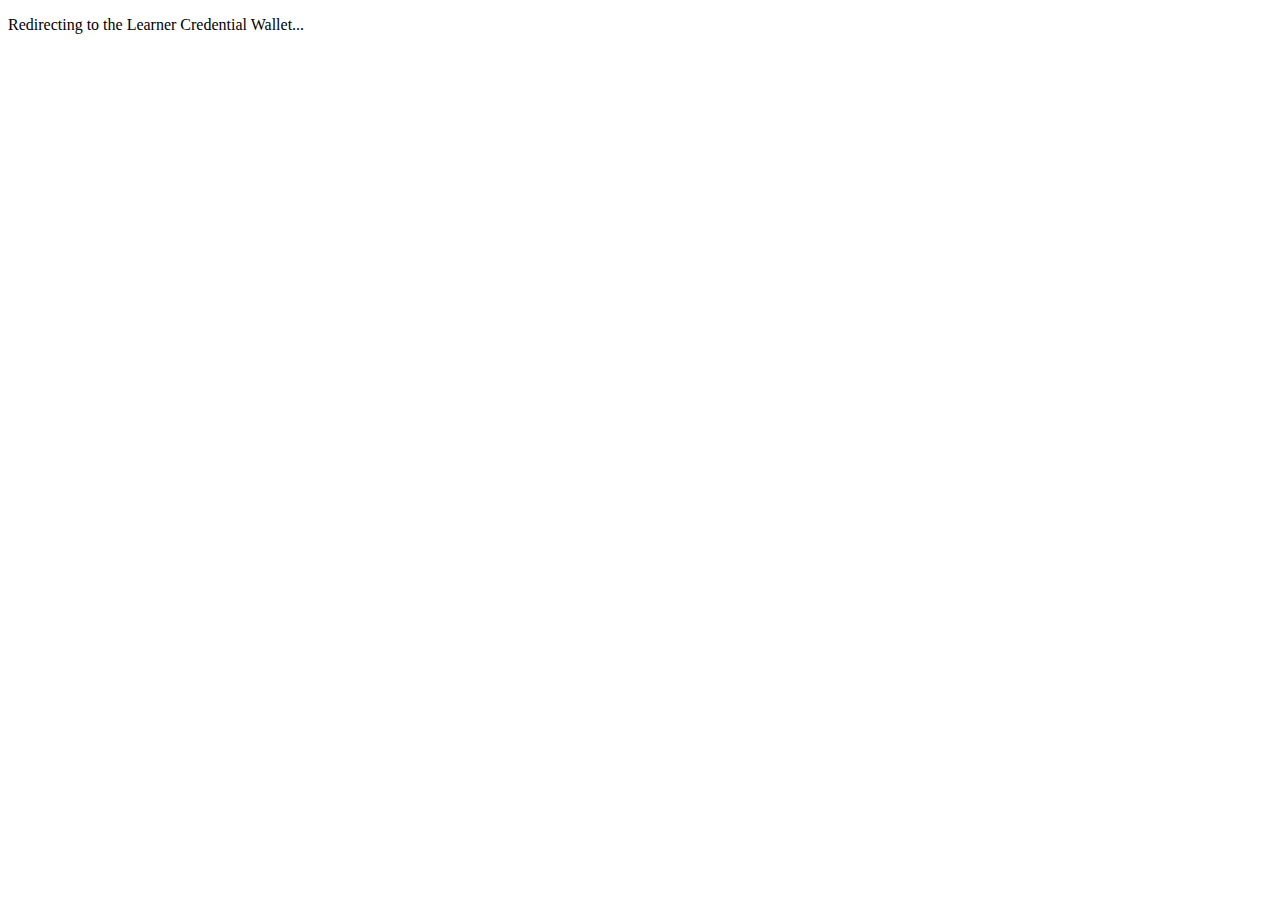
<file: mobile/index.html>
<!DOCTYPE html>
<html lang="en">
  <head>
    <script src="./open-wallet.js"></script>
  </head>
  <body>
    <p>Redirecting to the Learner Credential Wallet...</p>
    <script>
      console.log('Redirecting to wallet...');
      openWallet();
    </script>
  </body>
</html>
</file>
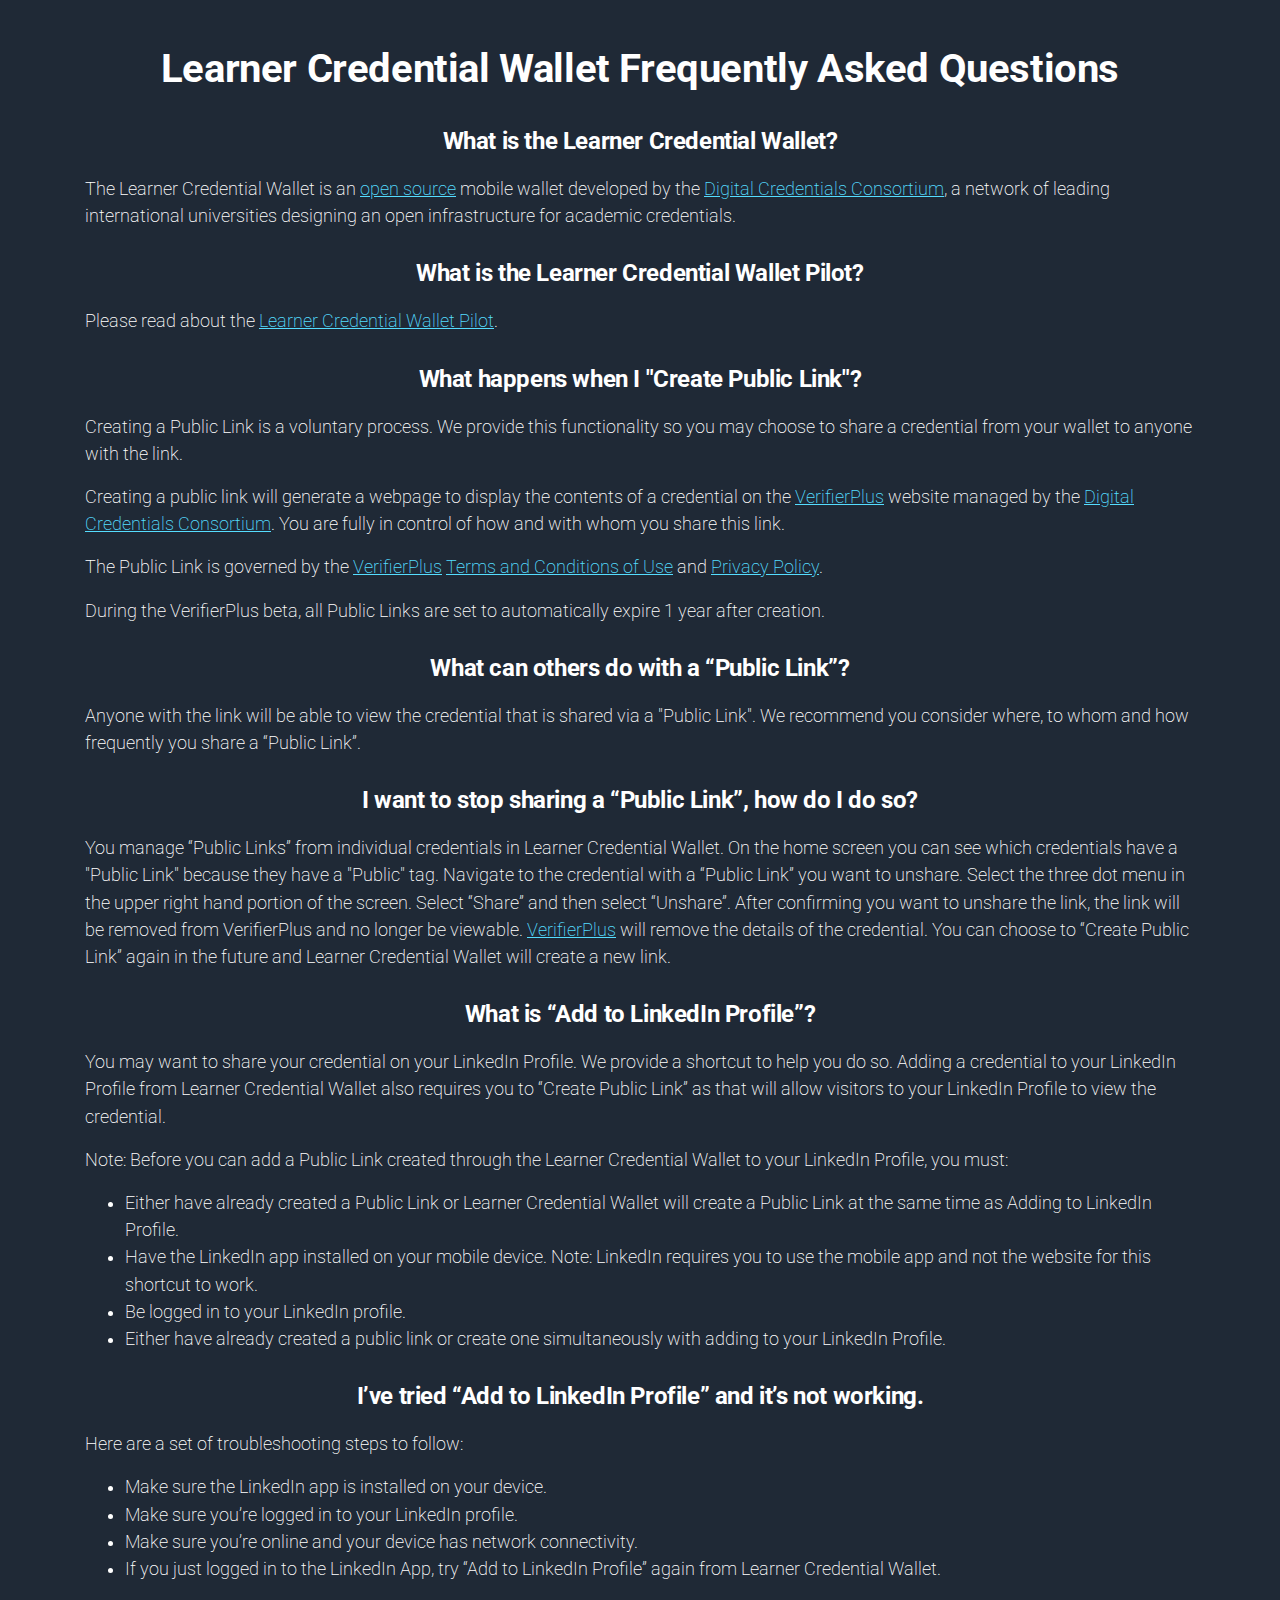
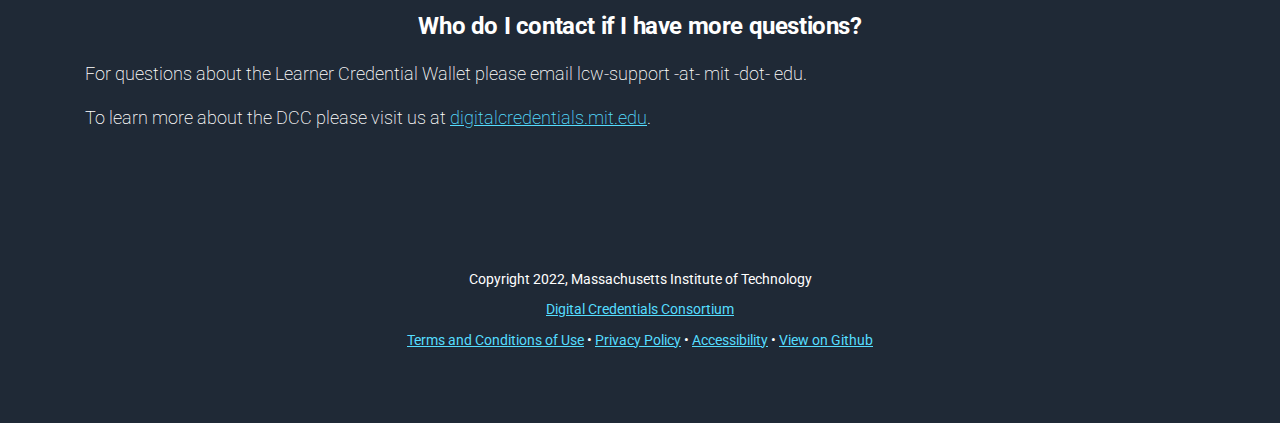
<file: faq.html>
<!DOCTYPE html>
<html lang="en">
<head>
    <meta charset="utf-8">
    <meta name="viewport" content="width=device-width, initial-scale=1, shrink-to-fit=no">
    
    <!-- SEO Meta Tags -->
    <meta name="description" content="Learner Credential Wallet Frequently Asked Questions">
    <meta name="author" content="MIT">

    <!-- OG Meta Tags to improve the way the post looks when you share the page on Facebook, Twitter, LinkedIn -->
	<meta property="og:site_name" content="Learner Credential Wallet" /> <!-- website name -->
	<meta property="og:site" content="lcw.app" /> <!-- website link -->
	<meta property="og:title" content="Learner Credential Wallet FAQ"/> <!-- title shown in the actual shared post -->
	<meta property="og:description" content="Learner Credential Wallet Frequently Asked Questions" /> <!-- description shown in the actual shared post -->
	<meta property="og:image" content="" /> <!-- image link, make sure it's jpg -->
	<meta property="og:url" content="" /> <!-- where do you want your post to link to -->
	<meta name="twitter:card" content="summary_large_image"> <!-- to have large image post format in Twitter -->

    <!-- Webpage Title -->
    <title>Learner Credential Wallet Frequently Asked Questions (FAQ)</title>
    
    <!-- Styles -->
    <link rel="preconnect" href="https://fonts.googleapis.com"> 
    <link rel="preconnect" href="https://fonts.gstatic.com" crossorigin> 
    <link href="https://fonts.googleapis.com/css2?family=Roboto&family=Rubik:wght@700&display=swap" rel="stylesheet">
    <link href="css/bootstrap.css" rel="stylesheet">
	<link href="css/styles.css" rel="stylesheet">
	
	<!-- Favicon  -->
    <link rel="icon" href="images/cropped-fav-dc-b-32x32.png" sizes="32x32" />
    <link rel="icon" href="images/cropped-fav-dc-b-192x192.png" sizes="192x192" />
</head>
<body data-spy="scroll" data-target=".fixed-top">
    
    <!-- Learner Credential Wallet Frequently Asked Questions content-->
    <header id="Learner Credential Wallet" class="eduwallet">
      <div class="container mt-5">
	      <div class="text-container text-center">
			    <h1 class="pb-2">Learner Credential Wallet Frequently Asked Questions</h1>
					
			    <h2 class="mt-4 mb-3"><a name="lcw" />What is the Learner Credential Wallet?</h2>
			    <p class="p-small">The Learner Credential Wallet is an <a href="https://github.com/digitalcredentials/learner-credential-wallet">open source</a> mobile wallet developed by the <a href="https://digitalcredentials.mit.edu">Digital Credentials Consortium</a>, a network of leading international universities designing an open infrastructure for academic credentials.</p>
			    
			    <h2 class="mt-4 mb-3"><a name="lcw-pilot" />What is the Learner Credential Wallet Pilot?</h2>
			    <p class="p-small">Please read about the <a href="pilot.html">Learner Credential Wallet Pilot</a>.</p>
			    
			    <h2 class="mt-4 mb-3"><a name="public-link" />What happens when I "Create Public Link"?</h2>
					<p class="p-small">Creating a Public Link is a voluntary process. We provide this functionality so you may choose to share a credential from your wallet to anyone with the link.</p>
					<p class="p-small">Creating a public link will generate a webpage to display the contents of a credential on the <a href="https://verifierplus.org/">VerifierPlus</a> website managed by the <a href="https://digitalcredentials.mit.edu/">Digital Credentials Consortium</a>. You are fully in control of how and with whom you share this link.</p>
					<p class="p-small">The Public Link is governed by the <a href="https://verifierplus.org/">VerifierPlus</a> <a href="https://verifierplus.org/terms">Terms and Conditions of Use</a> and <a href="https://verifierplus.org/privacy">Privacy Policy</a>.</p>
					<p class="p-small">During the VerifierPlus beta, all Public Links are set to automatically expire 1 year after creation.</p>

					<h2 class="mt-4 mb-3"><a name="public-link-more" />What can others do with a “Public Link”?</h2>
					<p class="p-small">Anyone with the link will be able to view the credential that is shared via a "Public Link". We recommend you consider where, to whom and how frequently you share a “Public Link”.</p>

					<h2 class="mt-4 mb-3"><a name="public-link-unshare" /><a name="unsharepubliclink">I want to stop sharing a “Public Link”, how do I do so?</h2>
					<p class="p-small">You manage “Public Links” from individual credentials in Learner Credential Wallet. On the home screen you can see which credentials have a "Public Link" because they have a "Public" tag. Navigate to the credential with a “Public Link” you want to unshare. Select the three dot menu in the upper right hand portion of the screen. Select “Share” and then select “Unshare”. After confirming you want to unshare the link, the link will be removed from VerifierPlus and no longer be viewable. <a href="https://verifierplus.org/">VerifierPlus</a> will remove the details of the credential. You can choose to “Create Public Link” again in the future and Learner Credential Wallet will create a new link.</p>
					
					<h2 class="mt-4 mb-3"><a name="add-to-linkedin" />What is “Add to LinkedIn Profile”?</h2>
					<p class="p-small">You may want to share your credential on your LinkedIn Profile. We provide a shortcut to help you do so. Adding a credential to your LinkedIn Profile from Learner Credential Wallet also requires you to “Create Public Link” as that will allow visitors to your LinkedIn Profile to view the credential.</p>

					<p class="p-small">Note: Before you can add a Public Link created through the Learner Credential Wallet to your LinkedIn Profile, you must:
						<ul>
							<li class="p-small" align="left">Either have already created a Public Link or Learner Credential Wallet will create a Public Link at the same time as Adding to LinkedIn Profile.</li>
							<li class="p-small" align="left">Have the LinkedIn app installed on your mobile device. Note: LinkedIn requires you to use the mobile app and not the website for this shortcut to work.</li>
							<li class="p-small" align="left">Be logged in to your LinkedIn profile.</li>
							<li class="p-small" align="left">Either have already created a public link or create one simultaneously with adding to your LinkedIn Profile.</li>
						</ul>
						</p>

					<h2 class="mt-4 mb-3"><a name="add-to-linkedin-not-working" />I’ve tried “Add to LinkedIn Profile” and it’s not working.</h2>
					<p class="p-small">Here are a set of troubleshooting steps to follow:
						<ul>
							<li class="p-small" align="left">Make sure the LinkedIn app is installed on your device.</li>
							<li class="p-small" align="left">Make sure you’re logged in to your LinkedIn profile.</li>
							<li class="p-small" align="left">Make sure you’re online and your device has network connectivity.</li>
							<li class="p-small" align="left">If you just logged in to the LinkedIn App, try “Add to LinkedIn Profile” again from Learner Credential Wallet.</li>
					</ul>
					</p>
		  
				<h2 class="mt-4 mb-3">Who do I contact if I have more questions?</h2>
				<p class="p-small">For questions about the Learner Credential Wallet please email lcw-support -at- mit -dot- edu.</p>
	
				<p class="p-small">To learn more about the DCC please visit us at <a href="https://digitalcredentials.mit.edu">digitalcredentials.mit.edu</a>.</p>

			</div> <!-- end of text-container -->

                    <!-- Page Footer -->
                    <footer>
                      <p class="footer-text text-center">
                          Copyright 2022, Massachusetts Institute of Technology</p>
                      <p class="footer-text text-center">
				<a href="https://digitalcredentials.mit.edu/">Digital Credentials Consortium</a></p>
                        <p class="footer-text text-center">
				<a href="terms.html">Terms and Conditions of Use</a> • <a href="privacy.html">Privacy Policy</a> • <a href="https://accessibility.mit.edu/">Accessibility</a> • <a href="https://github.com/digitalcredentials/learner-credential-wallet">View on Github</a></p></footer> <!-- end of page footer -->
        </div> <!-- end of container -->
    </header> <!-- end of header -->
    <!-- end of header -->

    <!-- Scripts -->
    <script src="js/jquery.min.js"></script> <!-- jQuery for Bootstrap's JavaScript plugins -->
    <script src="js/bootstrap.min.js"></script> <!-- Bootstrap framework -->
</body>
</html>
</file>
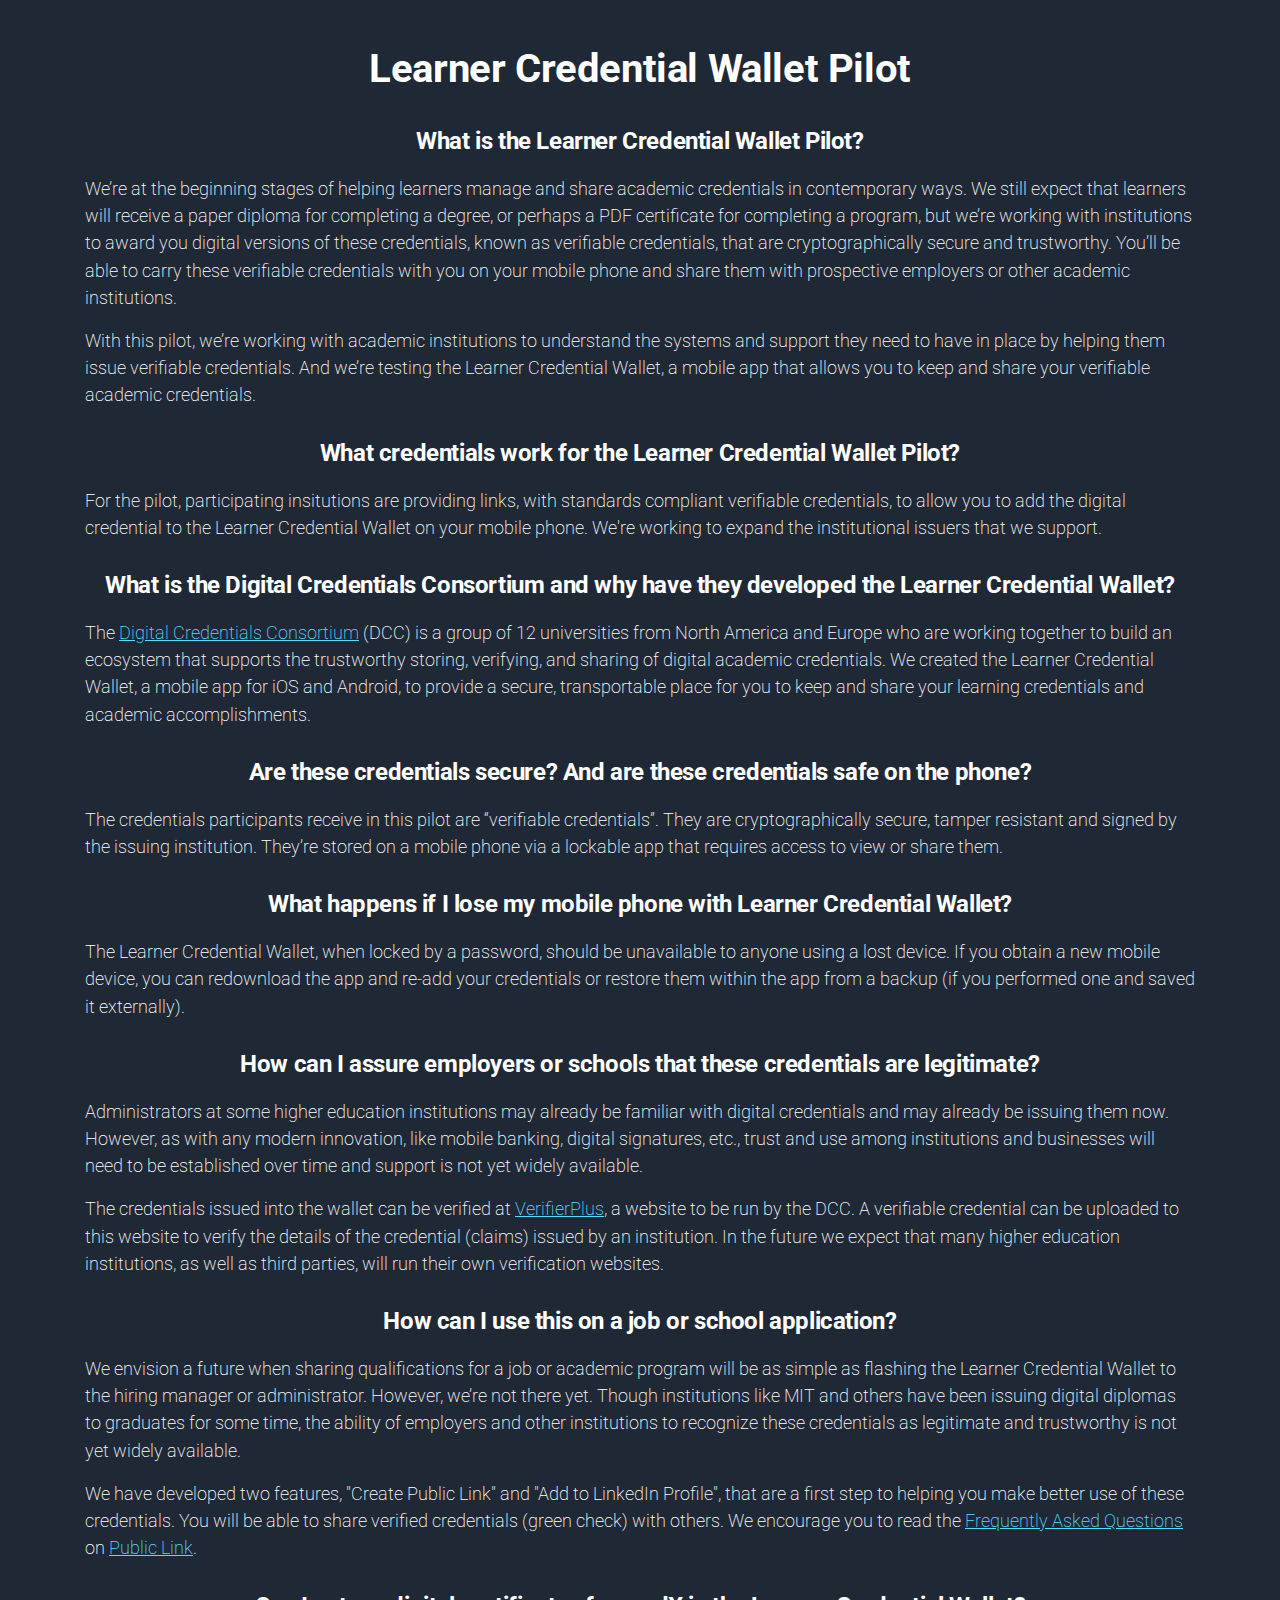
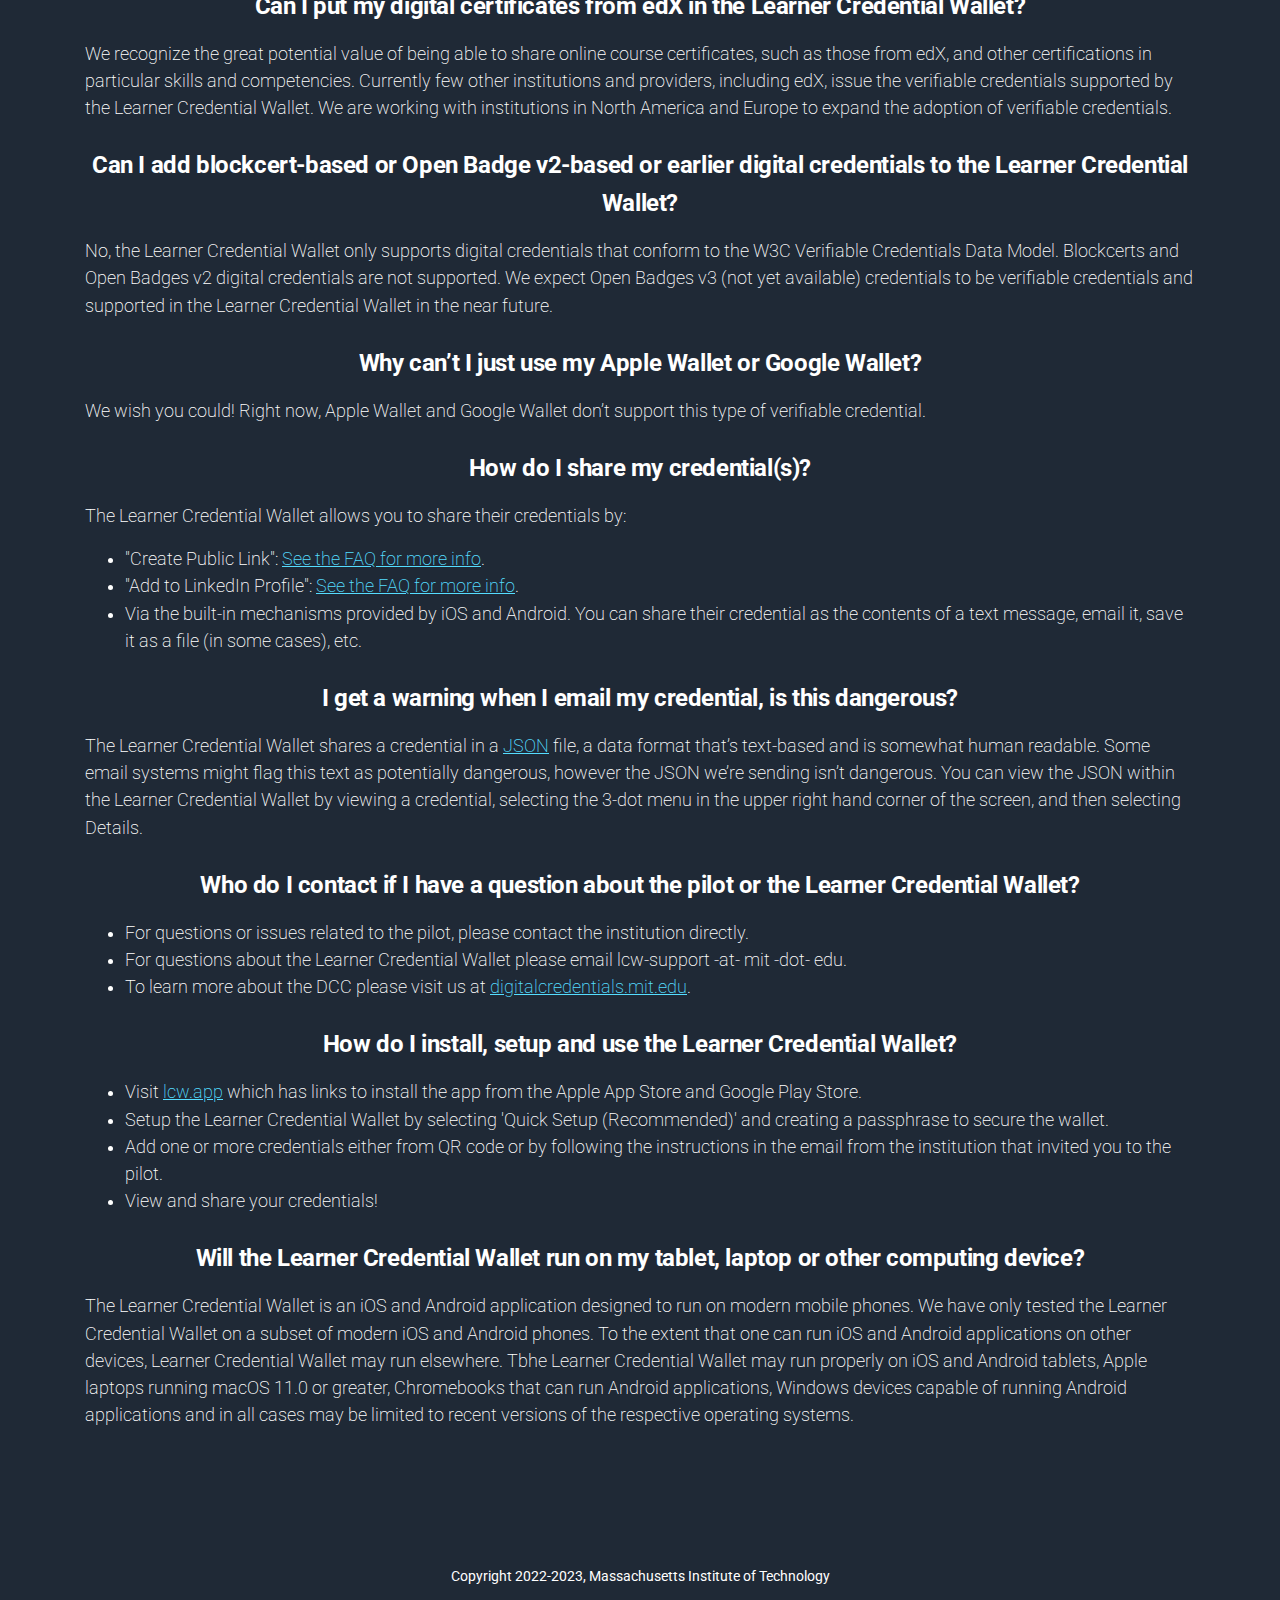
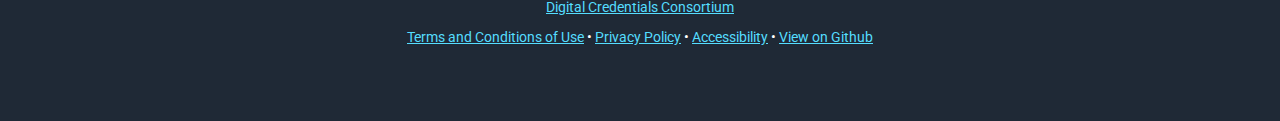
<file: pilot.html>
<!DOCTYPE html>
<html lang="en">
<head>
    <meta charset="utf-8">
    <meta name="viewport" content="width=device-width, initial-scale=1, shrink-to-fit=no">
    
    <!-- SEO Meta Tags -->
    <meta name="description" content="Learner Credential Wallet Pilot">
    <meta name="author" content="MIT">

    <!-- OG Meta Tags to improve the way the post looks when you share the page on Facebook, Twitter, LinkedIn -->
    <meta property="og:site_name" content="Learner Credential Wallet" /> <!-- website name -->
    <meta property="og:site" content="lcw.app" /> <!-- website link -->
    <meta property="og:title" content="Learner Credential Wallet Pilot"/> <!-- title shown in the actual shared post -->
    <meta property="og:description" content="Learner Credential Wallet Pilot" /> <!-- description shown in the actual shared post -->
    <meta property="og:image" content="" /> <!-- image link, make sure it's jpg -->
    <meta property="og:url" content="" /> <!-- where do you want your post to link to -->
    <meta name="twitter:card" content="summary_large_image"> <!-- to have large image post format in Twitter -->

    <!-- Webpage Title -->
    <title>Learner Credential Wallet Pilot</title>
    
    <!-- Favicon -->
    <link rel="icon" type="image/png" sizes="32x32" href="/images/favicon-32x32.png">
    <link rel="icon" type="image/png" sizes="96x96" href="/images/favicon-96x96.png">
    <link rel="icon" type="image/png" sizes="16x16" href="/images/favicon-16x16.png">
    
    <!-- Styles -->
    <link rel="preconnect" href="https://fonts.googleapis.com"> 
    <link rel="preconnect" href="https://fonts.gstatic.com" crossorigin> 
    <link href="https://fonts.googleapis.com/css2?family=Roboto&family=Rubik:wght@700&display=swap" rel="stylesheet">
    <link href="css/bootstrap.css" rel="stylesheet">
    <link href="css/styles.css" rel="stylesheet">
</head>
</head>
<body data-spy="scroll" data-target=".fixed-top">
    
    <!-- Learner Credential Wallet Pilot content-->
    <header id="Learner Credential Wallet" class="eduwallet">
        <div class="container mt-5">
                    <div class="text-container text-center">
                      <h1 class="pb-2">Learner Credential Wallet Pilot</h1>
                      <h2 class="mt-4 mb-3">What is the Learner Credential Wallet Pilot?</h2>
                      <p class="p-small">We’re at the beginning stages of helping learners manage and share  academic credentials in contemporary ways. We still expect that learners will receive a paper diploma for completing a degree, or perhaps a PDF certificate for completing a program, but we’re working with institutions to award you digital versions of these credentials, known as verifiable credentials, that are cryptographically secure and trustworthy. You’ll be able to carry these verifiable credentials with you on your mobile phone and share them with prospective employers or other academic institutions.</p>
                      <p class="p-small">With this pilot, we’re working with academic institutions to understand the systems and support they need to have in place by helping them issue verifiable credentials. And we’re testing the Learner Credential Wallet, a mobile app that allows you to keep and share your verifiable academic credentials.</p>

                      <h2 class="mt-4 mb-3">What credentials work for the Learner Credential Wallet Pilot?</h2>
                      <p class="p-small">For the pilot, participating insitutions are providing links, with standards compliant verifiable credentials, to allow you to add the digital credential to the Learner Credential Wallet on your mobile phone. We're working to expand the institutional issuers that we support.</p>
                    
                      <h2 class="mt-4 mb-3">What is the Digital Credentials Consortium and why have they developed the Learner Credential Wallet?</h2>
                      <p class="p-small">The <a href="https://digitalcredentials.mit.edu">Digital Credentials Consortium</a> (DCC) is a group of 12 universities from North America and Europe who are working together to build an ecosystem that supports the trustworthy storing, verifying, and sharing of digital academic credentials. We created the Learner Credential Wallet, a mobile app for iOS and Android, to provide a secure, transportable place for you to keep and share your learning credentials and academic accomplishments.</p>

                      <h2 class="mt-4 mb-3">Are these credentials secure? And are these credentials safe on the phone?</h2>
                      <p class="p-small">The credentials participants receive in this pilot are “verifiable credentials”. They are cryptographically secure, tamper resistant and signed by the issuing institution. They’re stored on a mobile phone via a lockable app that requires access to view or share them.</p>

                      <h2 class="mt-4 mb-3">What happens if I lose my mobile phone with Learner Credential Wallet?</h2>
                      <p class="p-small">The Learner Credential Wallet, when locked by a password, should be unavailable to anyone using a lost device. If you obtain a new mobile device, you can redownload the app and re-add your credentials or restore them within the app from a backup (if you performed one and saved it externally).</p>

                      <h2 class="mt-4 mb-3">How can I assure employers or schools that these credentials are legitimate?</h2>
                      <p class="p-small">Administrators at some higher education institutions may already be familiar with digital credentials and may already be issuing them now. However, as with any modern innovation, like mobile banking, digital signatures, etc., trust and use among institutions and businesses will need to be established over time and support is not yet widely available.</p>
                      <p class="p-small">The credentials issued into the wallet can be verified at <a href="https://verifierplus.org/">VerifierPlus</a>, a website to be run by the DCC. A verifiable credential can be uploaded to this website to verify the details of the credential (claims) issued by an institution. In the future we expect that many higher education institutions, as well as third parties, will run their own verification websites.</p>

                      <h2 class="mt-4 mb-3">How can I use this on a job or school application?</h2>
                      <p class="p-small">We envision a future when sharing qualifications for a job or academic program will be as simple as flashing the Learner Credential Wallet to the hiring manager or administrator. However, we’re not there yet. Though institutions like MIT and others have been issuing digital diplomas to graduates for some time, the ability of employers and other institutions to recognize these credentials as legitimate and trustworthy is not yet widely available.</p>
                      <p class="p-small">We have developed two features, "Create Public Link" and "Add to LinkedIn Profile", that are a first step to helping you make better use of these credentials. You will be able to share verified credentials (green check) with others. We encourage you to read the <a href="faq.html">Frequently Asked Questions</a> on <a href="faq.html#public-link">Public Link</a>.

                      <h2 class="mt-4 mb-3">Can I put my digital certificates from edX in the Learner Credential Wallet?</h2>
                      <p class="p-small">We recognize the great potential value of being able to share online course certificates, such as those from edX, and other certifications in particular skills and competencies. Currently few other institutions and providers, including edX, issue the verifiable credentials supported by the Learner Credential Wallet. We are working with institutions in North America and Europe to expand the adoption of verifiable credentials.</p>

                      <h2 class="mt-4 mb-3">Can I add blockcert-based or Open Badge v2-based or earlier digital credentials to the Learner Credential Wallet?</h2>
                      <p class="p-small">No, the Learner Credential Wallet only supports digital credentials that conform to the W3C Verifiable Credentials Data Model. Blockcerts and Open Badges v2 digital credentials are not supported. We expect Open Badges v3 (not yet available) credentials to be verifiable credentials and supported in the Learner Credential Wallet in the near future.</p>

                      <h2 class="mt-4 mb-3">Why can’t I just use my Apple Wallet or Google Wallet?</h2>
                      <p class="p-small">We wish you could! Right now, Apple Wallet and Google Wallet don’t support this type of verifiable credential.</p>

                      <h2 class="mt-4 mb-3">How do I share my credential(s)?</h2>
                      <p class="p-small">The Learner Credential Wallet allows you to share their credentials by:</p>
			    <ul>
				    <li class="p-small" align="left">"Create Public Link": <a href="faq.html#public-link">See the FAQ for more info</a>.
				    <li class="p-small" align="left">"Add to LinkedIn Profile": <a href="faq.html#add-to-linkedin">See the FAQ for more info</a>.
				    <li class="p-small" align="left">Via the built-in mechanisms provided by iOS and Android. You can share their credential as the contents of a text message, email it, save it as a file (in some cases), etc.</p>
			    </ul>

                      <h2 class="mt-4 mb-3">I get a warning when I email my credential, is this dangerous?</h2>
                      <p class="p-small">The Learner Credential Wallet shares a credential in a <a href="https://en.wikipedia.org/wiki/JSON">JSON</a> file, a data format that’s text-based and is somewhat human readable. Some email systems might flag this text as potentially dangerous, however the JSON we’re sending isn’t dangerous. You can view the JSON within the Learner Credential Wallet by viewing a credential, selecting the 3-dot menu in the upper right hand corner of the screen, and then selecting Details.</p>

                      <h2 class="mt-4 mb-3">Who do I contact if I have a question about the pilot or the Learner Credential Wallet?</h2>
			    <ul>
				    <li class="p-small" align="left">For questions or issues related to the pilot, please contact the institution directly.</li>
				    <li class="p-small" align="left">For questions about the Learner Credential Wallet please email lcw-support -at- mit -dot- edu.</li>
				    <li class="p-small" align="left">To learn more about the DCC please visit us at <a href="https://digitalcredentials.mit.edu">digitalcredentials.mit.edu</a>.</li>
			    </ul>

                      <h2 class="mt-4 mb-3">How do I install, setup and use the Learner Credential Wallet?</h2>
			    <ul>
				    <li class="p-small" align="left">Visit <a href="https://lcw.app">lcw.app</a> which has links to install the app from the Apple App Store and Google Play Store.</li>
				    <li class="p-small" align="left">Setup the Learner Credential Wallet by selecting 'Quick Setup (Recommended)' and creating a passphrase to secure the wallet.</li>
				    <li class="p-small" align="left">Add one or more credentials either from QR code or by following the instructions in the email from the institution that invited you to the pilot.</li>
				    <li class="p-small" align="left">View and share your credentials!</li>
			    </ul>
                      <h2 class="mt-4 mb-3">Will the Learner Credential Wallet run on my tablet, laptop or other computing device?</h2>
                      <p class="p-small">The Learner Credential Wallet is an iOS and Android application designed to run on modern mobile phones. We have only tested the Learner Credential Wallet on a subset of modern iOS and Android phones. To the extent that one can run iOS and Android applications on other devices, Learner Credential Wallet may run elsewhere. Tbhe Learner Credential Wallet may run properly on iOS and Android tablets, Apple laptops running macOS 11.0 or greater, Chromebooks that can run Android applications, Windows devices capable of running Android applications and in all cases may be limited to recent versions of the respective operating systems.</p>
                    </div> <!-- end of text-container -->

                    <!-- Page Footer -->
                    <footer>
                      <p class="footer-text text-center">
                          Copyright 2022-2023, Massachusetts Institute of Technology</p>
                      <p class="footer-text text-center">
				<a href="https://digitalcredentials.mit.edu/">Digital Credentials Consortium</a></p>
                        <p class="footer-text text-center">
				<a href="terms.html">Terms and Conditions of Use</a> • <a href="privacy.html">Privacy Policy</a> • <a href="https://accessibility.mit.edu/">Accessibility</a> • <a href="https://github.com/digitalcredentials/learner-credential-wallet">View on Github</a></p></footer> <!-- end of page footer -->
        </div> <!-- end of container -->
    </header> <!-- end of header -->
    <!-- end of header -->

    <!-- Scripts -->
    <script src="js/jquery.min.js"></script> <!-- jQuery for Bootstrap's JavaScript plugins -->
    <script src="js/bootstrap.min.js"></script> <!-- Bootstrap framework -->
</body>
</html>
</file>
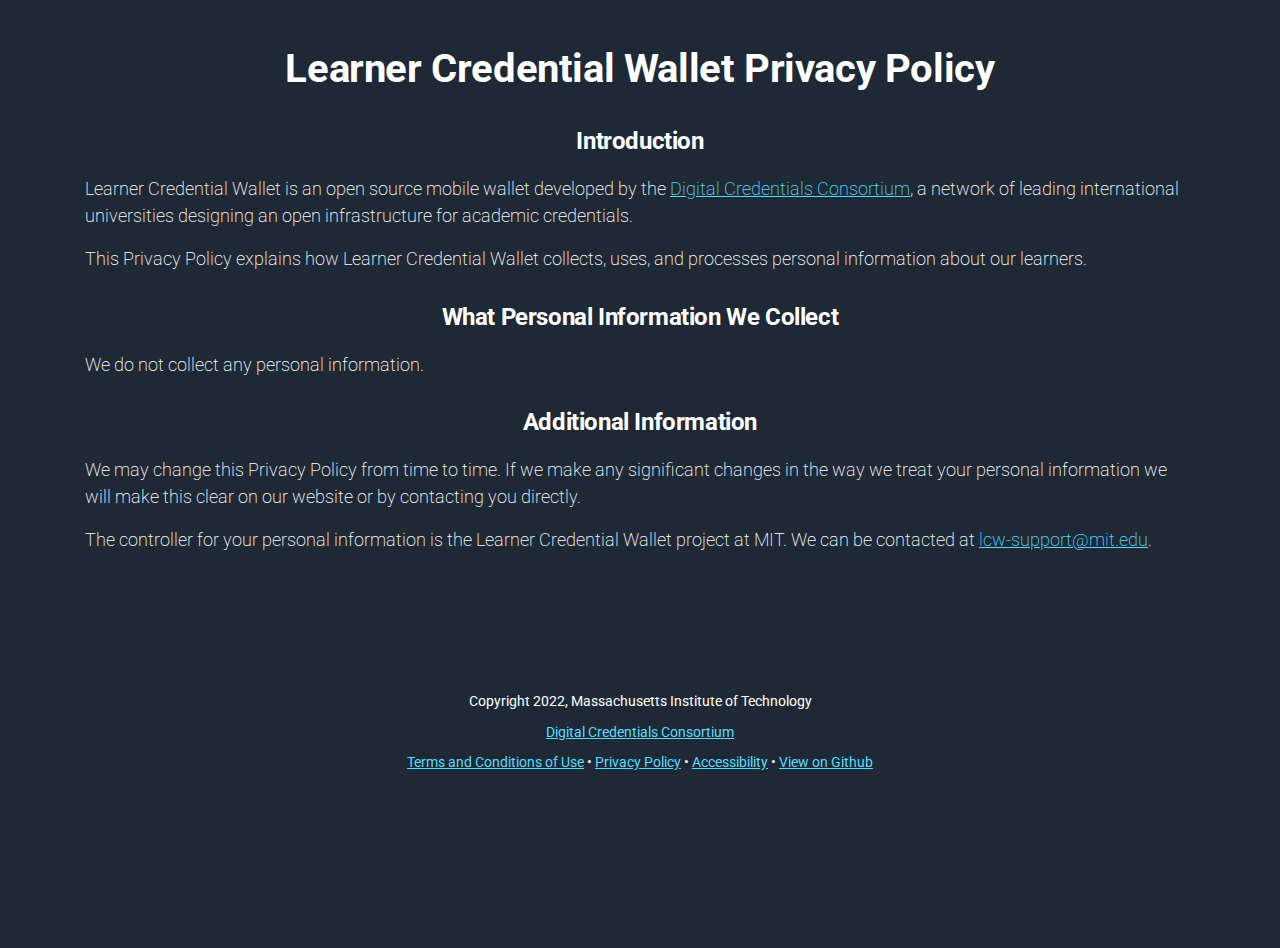
<file: privacy.html>
<!DOCTYPE html>
<html lang="en">
<head>
    <meta charset="utf-8">
    <meta name="viewport" content="width=device-width, initial-scale=1, shrink-to-fit=no">
    
    <!-- SEO Meta Tags -->
    <meta name="description" content="Learner Credential Wallet Privacy Policy">
    <meta name="author" content="MIT">

    <!-- OG Meta Tags to improve the way the post looks when you share the page on Facebook, Twitter, LinkedIn -->
	<meta property="og:site_name" content="Learner Credential Wallet" /> <!-- website name -->
	<meta property="og:site" content="lcw.app" /> <!-- website link -->
	<meta property="og:title" content="Learner Credential Wallet"/> <!-- title shown in the actual shared post -->
	<meta property="og:description" content="Learner Credential Wallet Privacy Policy" /> <!-- description shown in the actual shared post -->
	<meta property="og:image" content="" /> <!-- image link, make sure it's jpg -->
	<meta property="og:url" content="" /> <!-- where do you want your post to link to -->
	<meta name="twitter:card" content="summary_large_image"> <!-- to have large image post format in Twitter -->

    <!-- Webpage Title -->
    <title>Learner Credential Wallet Privacy Policy</title>
    
    <!-- Styles -->
    <link rel="preconnect" href="https://fonts.googleapis.com"> 
    <link rel="preconnect" href="https://fonts.gstatic.com" crossorigin> 
    <link href="https://fonts.googleapis.com/css2?family=Roboto&family=Rubik:wght@700&display=swap" rel="stylesheet">
    <link href="css/bootstrap.css" rel="stylesheet">
	<link href="css/styles.css" rel="stylesheet">
	
	<!-- Favicon  -->
    <link rel="icon" href="images/cropped-fav-dc-b-32x32.png" sizes="32x32" />
    <link rel="icon" href="images/cropped-fav-dc-b-192x192.png" sizes="192x192" />
</head>
<body data-spy="scroll" data-target=".fixed-top">
    
    <!-- Learner Credential Wallet Privacy Policy content-->
    <header id="Learner Credential Wallet" class="eduwallet">
        <div class="container mt-5">
                    <div class="text-container text-center">
                      <h1 class="pb-2">Learner Credential Wallet Privacy Policy</h1>
                      <h2 class="mt-4 mb-3">Introduction</h2>
                        <p class="p-small">Learner Credential Wallet is an open source mobile wallet developed by the <a href="https://digitalcredentials.mit.edu">Digital Credentials Consortium</a>, a network of leading international universities designing an open infrastructure for academic credentials.</p>
                        <p class="p-small">This Privacy Policy explains how Learner Credential Wallet collects, uses, and processes personal information about our learners.</p>
                      <h2 class="mt-4 mb-3">What Personal Information We Collect</h2>
                        <p class="p-small">We do not collect any personal information.</p>
                      <h2 class="mt-4 mb-3">Additional Information</h2>
                        <p class="p-small">We may change this Privacy Policy from time to time. If we make any significant changes in the way we treat your personal information we will make this clear on our website or by contacting you directly.
                        <p class="p-small">The controller for your personal information is the Learner Credential Wallet project at MIT. We can be contacted at <a href="mailto:lcw-support@mit.edu">lcw-support@mit.edu</a>.</p>
                    </div> <!-- end of text-container -->

                    <!-- Page Footer -->
                    <footer>
                      <p class="footer-text text-center">
                          Copyright 2022, Massachusetts Institute of Technology</p>
                      <p class="footer-text text-center">
				<a href="https://digitalcredentials.mit.edu/">Digital Credentials Consortium</a></p>
                        <p class="footer-text text-center">
				<a href="terms.html">Terms and Conditions of Use</a> • <a href="privacy.html">Privacy Policy</a> • <a href="https://accessibility.mit.edu/">Accessibility</a> • <a href="https://github.com/digitalcredentials/learner-credential-wallet">View on Github</a></p>                  </footer> <!-- end of page footer -->
        </div> <!-- end of container -->
    </header> <!-- end of header -->
    <!-- end of header -->

    <!-- Scripts -->
    <script src="js/jquery.min.js"></script> <!-- jQuery for Bootstrap's JavaScript plugins -->
    <script src="js/bootstrap.min.js"></script> <!-- Bootstrap framework -->
</body>
</html>
</file>
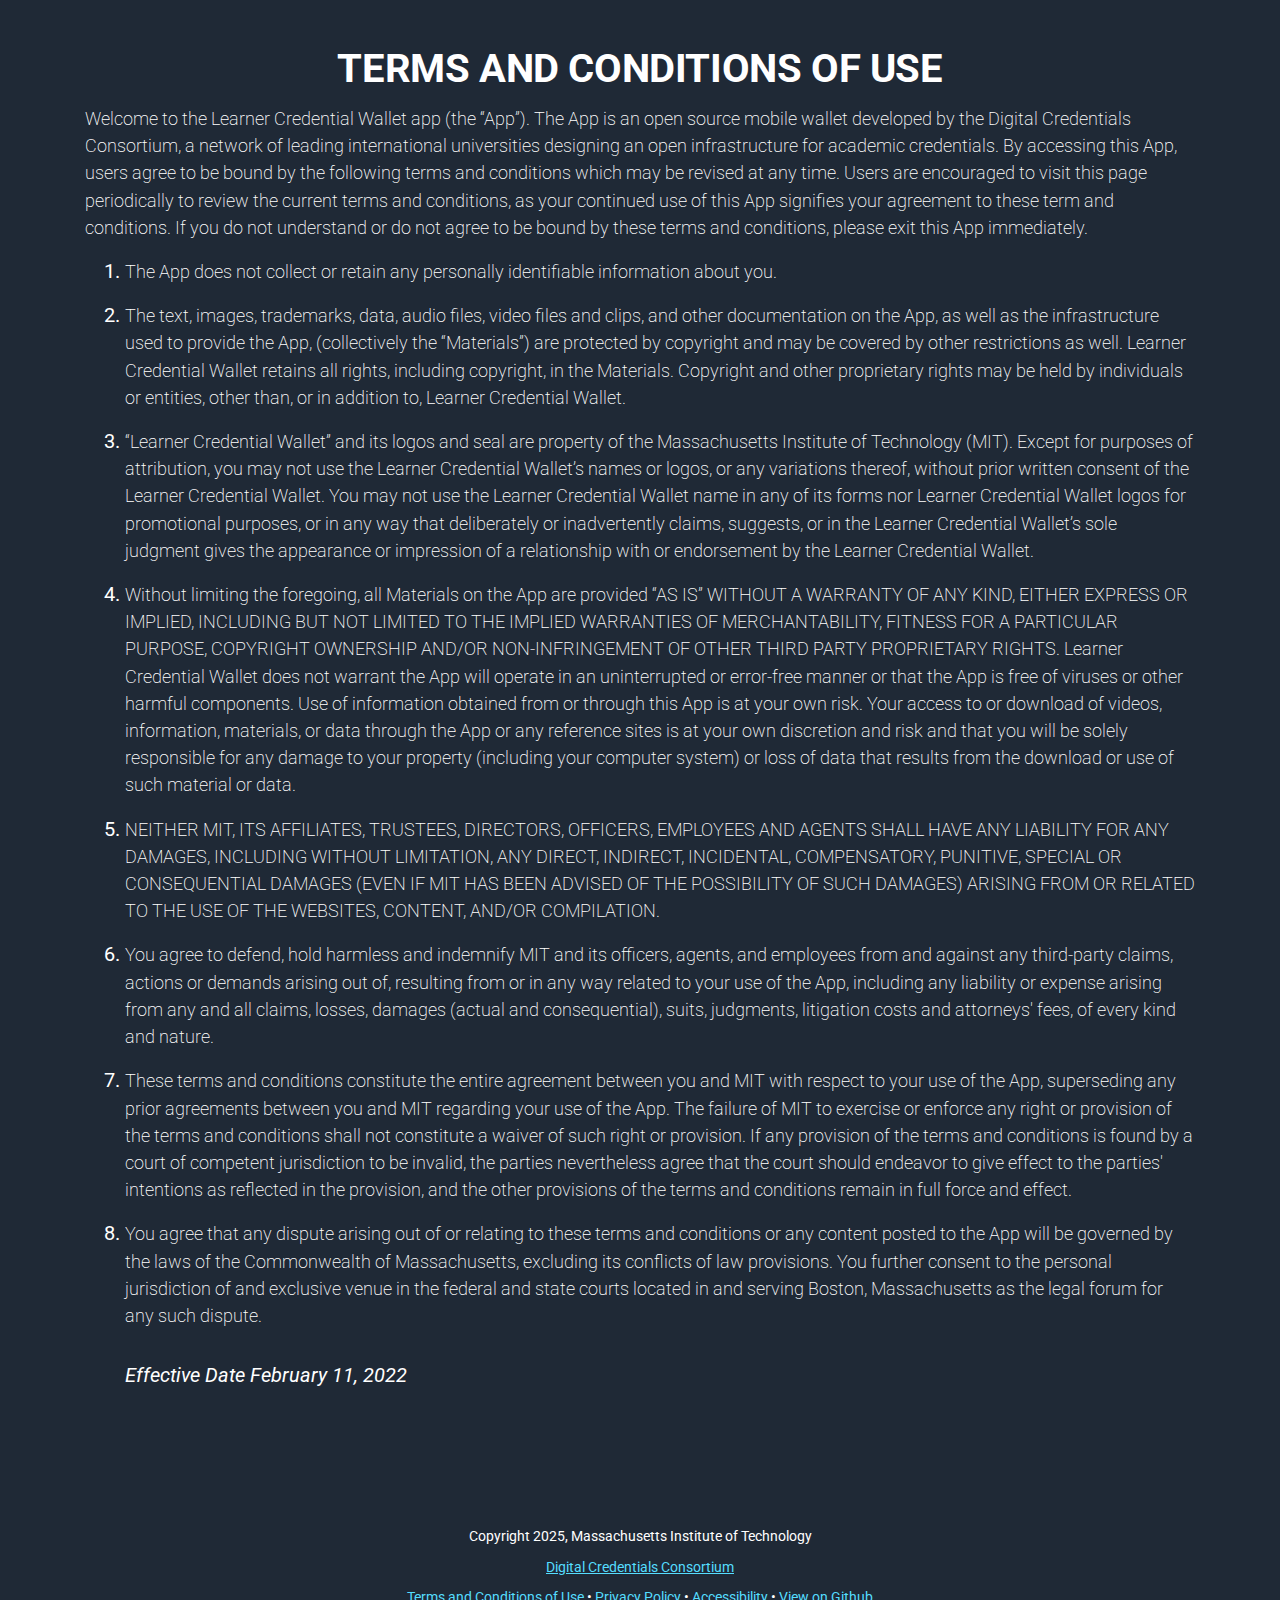
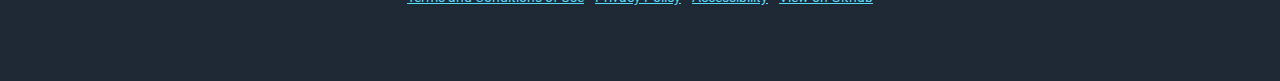
<file: terms.html>
<!DOCTYPE html>
<html lang="en">
<head>
    <meta charset="utf-8">
    <meta name="viewport" content="width=device-width, initial-scale=1, shrink-to-fit=no">
    
    <!-- SEO Meta Tags -->
    <meta name="description" content="Learner Credential Wallet Terms of Service">
    <meta name="author" content="MIT">

    <!-- OG Meta Tags to improve the way the post looks when you share the page on Facebook, Twitter, LinkedIn -->
    <meta property="og:site_name" content="Learner Credential Wallet" /> <!-- website name -->
    <meta property="og:site" content="lcw.app" /> <!-- website link -->
    <meta property="og:title" content="Learner Credential Wallet"/> <!-- title shown in the actual shared post -->
    <meta property="og:description" content="Learner Credential Wallet Terms of Service" /> <!-- description shown in the actual shared post -->
    <meta property="og:image" content="" /> <!-- image link, make sure it's jpg -->
    <meta property="og:url" content="" /> <!-- where do you want your post to link to -->
    <meta name="twitter:card" content="summary_large_image"> <!-- to have large image post format in Twitter -->

    <!-- Webpage Title -->
    <title>Learner Credential Wallet Terms of Service</title>
    
     <!-- Favicon -->
     <link rel="icon" type="image/png" sizes="32x32" href="/images/favicon-32x32.png">
     <link rel="icon" type="image/png" sizes="96x96" href="/images/favicon-96x96.png">
     <link rel="icon" type="image/png" sizes="16x16" href="/images/favicon-16x16.png">
     
     <!-- Styles -->
     <link rel="preconnect" href="https://fonts.googleapis.com"> 
     <link rel="preconnect" href="https://fonts.gstatic.com" crossorigin> 
     <link href="https://fonts.googleapis.com/css2?family=Roboto&family=Rubik:wght@700&display=swap" rel="stylesheet">
     <link href="css/bootstrap.css" rel="stylesheet">
     <link href="css/styles.css" rel="stylesheet">
</head>
<body data-spy="scroll" data-target=".fixed-top">
    
    <!-- Learner Credential Wallet Terms content-->
    <header id="Learner Credential Wallet" class="eduwallet">
        <div class="container mt-5">
                    <div class="text-container text-center">
                      <h1 class="pb-2">TERMS AND CONDITIONS OF USE</h1>
			<p class="p-small">Welcome to the Learner Credential Wallet app (the “App”). The App is an open source mobile wallet developed by the Digital Credentials Consortium, a network of leading international universities designing an open infrastructure for academic credentials. By accessing this App, users agree to be bound by the following terms and conditions which may be revised at any time. Users are encouraged to visit this page periodically to review the current terms and conditions, as your continued use of this App signifies your agreement to these term and conditions. If you do not understand or do not agree to be bound by these terms and conditions, please exit this App immediately.</p>

			<ol>
				<li align="justify"><p class="p-small">The App does not collect or retain any personally identifiable information about you.</p></li>
				<li align="justify"><p class="p-small">The text, images, trademarks, data, audio files, video files and clips, and other documentation on the App, as well as the infrastructure used to provide the App, (collectively the “Materials”) are protected by copyright and may be covered by other restrictions as well. Learner Credential Wallet retains all rights, including copyright, in the Materials. Copyright and other proprietary rights may be held by individuals or entities, other than, or in addition to, Learner Credential Wallet.</p></li>
				<li align="justify"><p class="p-small">“Learner Credential Wallet” and its logos and seal are property of the Massachusetts Institute of Technology (MIT). Except for purposes of attribution, you may not use the Learner Credential Wallet’s names or logos, or any variations thereof, without prior written consent of the Learner Credential Wallet. You may not use the Learner Credential Wallet name in any of its forms nor Learner Credential Wallet logos for promotional purposes, or in any way that deliberately or inadvertently claims, suggests, or in the Learner Credential Wallet’s sole judgment gives the appearance or impression of a relationship with or endorsement by the Learner Credential Wallet.</p></li>
				<li align="justify"><p class="p-small">Without limiting the foregoing, all Materials on the App are provided “AS IS” WITHOUT A WARRANTY OF ANY KIND, EITHER EXPRESS OR IMPLIED, INCLUDING BUT NOT LIMITED TO THE IMPLIED WARRANTIES OF MERCHANTABILITY, FITNESS FOR A PARTICULAR PURPOSE, COPYRIGHT OWNERSHIP AND/OR NON-INFRINGEMENT OF OTHER THIRD PARTY PROPRIETARY RIGHTS. Learner Credential Wallet does not warrant the App will operate in an uninterrupted or error-free manner or that the App is free of viruses or other harmful components. Use of information obtained from or through this App is at your own risk. Your access to or download of videos, information, materials, or data through the App or any reference sites is at your own discretion and risk and that you will be solely responsible for any damage to your property (including your computer system) or loss of data that results from the download or use of such material or data.</p></li>
				<li align="justify"><p class="p-small">NEITHER MIT, ITS AFFILIATES, TRUSTEES, DIRECTORS, OFFICERS, EMPLOYEES AND AGENTS SHALL HAVE ANY LIABILITY FOR ANY DAMAGES, INCLUDING WITHOUT LIMITATION, ANY DIRECT, INDIRECT, INCIDENTAL, COMPENSATORY, PUNITIVE, SPECIAL OR CONSEQUENTIAL DAMAGES (EVEN IF MIT HAS BEEN ADVISED OF THE POSSIBILITY OF SUCH DAMAGES) ARISING FROM OR RELATED TO THE USE OF THE WEBSITES, CONTENT, AND/OR COMPILATION.</p></li>
				<li align="justify"><p class="p-small">You agree to defend, hold harmless and indemnify MIT and its officers, agents, and employees from and against any third-party claims, actions or demands arising out of, resulting from or in any way related to your use of the App, including any liability or expense arising from any and all claims, losses, damages (actual and consequential), suits, judgments, litigation costs and attorneys' fees, of every kind and nature.</p></li>
				<li align="justify"><p class="p-small">These terms and conditions constitute the entire agreement between you and MIT with respect to your use of the App, superseding any prior agreements between you and MIT regarding your use of the App. The failure of MIT to exercise or enforce any right or provision of the terms and conditions shall not constitute a waiver of such right or provision. If any provision of the terms and conditions is found by a court of competent jurisdiction to be invalid, the parties nevertheless agree that the court should endeavor to give effect to the parties' intentions as reflected in the provision, and the other provisions of the terms and conditions remain in full force and effect.</p></li>
				<li align="justify"><p class="p-small">You agree that any dispute arising out of or relating to these terms and conditions or any content posted to the App will be governed by the laws of the Commonwealth of Massachusetts, excluding its conflicts of law provisions. You further consent to the personal jurisdiction of and exclusive venue in the federal and state courts located in and serving Boston, Massachusetts as the legal forum for any such dispute.</p></li>

				<p style="class:p-small;padding-top:1rem;font-style:italic">Effective Date February 11, 2022</p>

                    </div> <!-- end of text-container -->
                    <footer>
                        <p class="footer-text text-center">
                            Copyright 2025, Massachusetts Institute of Technology</p>
                        <p class="footer-text text-center">
				<a href="https://digitalcredentials.mit.edu/">Digital Credentials Consortium</a></p>
                        <p class="footer-text text-center">
				<a href="terms.html">Terms and Conditions of Use</a> • <a href="privacy.html">Privacy Policy</a> • <a href="https://accessibility.mit.edu/">Accessibility</a> • <a href="https://github.com/digitalcredentials/learner-credential-wallet">View on Github</a></p>
                    </footer>
        </div> <!-- end of container -->
    </header> <!-- end of header -->
    <!-- end of header -->

    <!-- Scripts -->
    <script src="js/jquery.min.js"></script> <!-- jQuery for Bootstrap's JavaScript plugins -->
    <script src="js/bootstrap.min.js"></script> <!-- Bootstrap framework -->
</body>
</html>
</file>
<file: css/styles.css>
/* Description: Master CSS file */

/*****************************************
Colors:
- Background - dark blue #1f2936
- Text - white #ffffff
- Secondary Text - off-white (199, 199, 199)
- Links - light blue #55DDFF
- Link hover - darker light blue #40B4D0
******************************************/


/**************************/
/*     General Styles     */
/**************************/
body,
html {
	width: 100%;
	height: 100%;
}

body, p {
	color: #ffffff; 
	background-color: #1f2936;
	font: 400 1rem/1.625rem "Roboto", sans-serif;
	font-size: 1.25rem;
	line-height: 1.7rem;
	text-align: left;
}

.title {
	font-weight: bold;
	font-family: 'Rubik', sans-serif;
	font-size: 2.9rem;
	line-height: 2.75rem;
	letter-spacing: -0.7px;
	color: #ffffff;
}

h1 {
	font-weight: 700;
	line-height: 2.625rem;
	letter-spacing: -0.4px;
	color: #ffffff;
	font-size: 40px;
}

h2 {
	color: white;
	font-weight: 700;
	font-size: 1.5rem;
	line-height: 2.375rem;
	letter-spacing: -0.4px;
}

h3 {
	font-weight: 700;
	font-size: 1.5rem;
	line-height: 2.125rem;
	letter-spacing: -0.4px;
}

h4 {
	font-weight: 700;
	font-size: 1.25rem;
	line-height: 1.75rem;
}

h5 {
	font-weight: 700;
	font-size: 1rem;
	line-height: 1.5rem;
}

footer {
	margin-top: 8.5rem;
	padding-bottom: 4rem;
}

.footer-text {
	font-size: 0.875rem;
	line-height: 1.4rem;
	color: white;
	margin-bottom: 0.5rem;
}

.p-small {
	font-size: 1rem;
}

a {
	color: #55DDFF;
	text-decoration: underline;
}

a:hover {
	color: #40B4D0;
	text-decoration: underline;
}

.no-line {
	text-decoration: none;
}

.no-line:hover {
	text-decoration: none;
}

.btn {
	color: white;
}


/*****************/
/*    Learner Credential Wallet Page    */
/*****************/

.lcw-icon {
	width: 12rem;
}	

.ios-icon {
	width: 10rem;
}

.android-icon {
	width: 13.2rem;
}

.register-button {
	background-color: #1f2936 !important;
	color: #ffffff;
}

.download-register-card {
	border-radius: 10px;
	width: 40%;
}

.download-register-card p {
	border-color: #ffffff;
	border-radius: 10px;
	border-width: 1px;
	padding: 5px;
}

.download-register-card-group {
	display: flex;
	justify-content: center;
}

/*************************/
/*     Media Queries     */
/*************************/	
/* Min-width 500px */
@media (min-width: 500px) {

	.title {
		font-size: 3.25rem;
	}

	.subtitle {

		font-size: 1.75rem;
	}

	.lcw-icon {
		width: 15rem;
	}

	.p-small {
		font-size: 1.10rem;
		font-weight: 200;
	}

}
/* end of min-width 500px */
</file>
